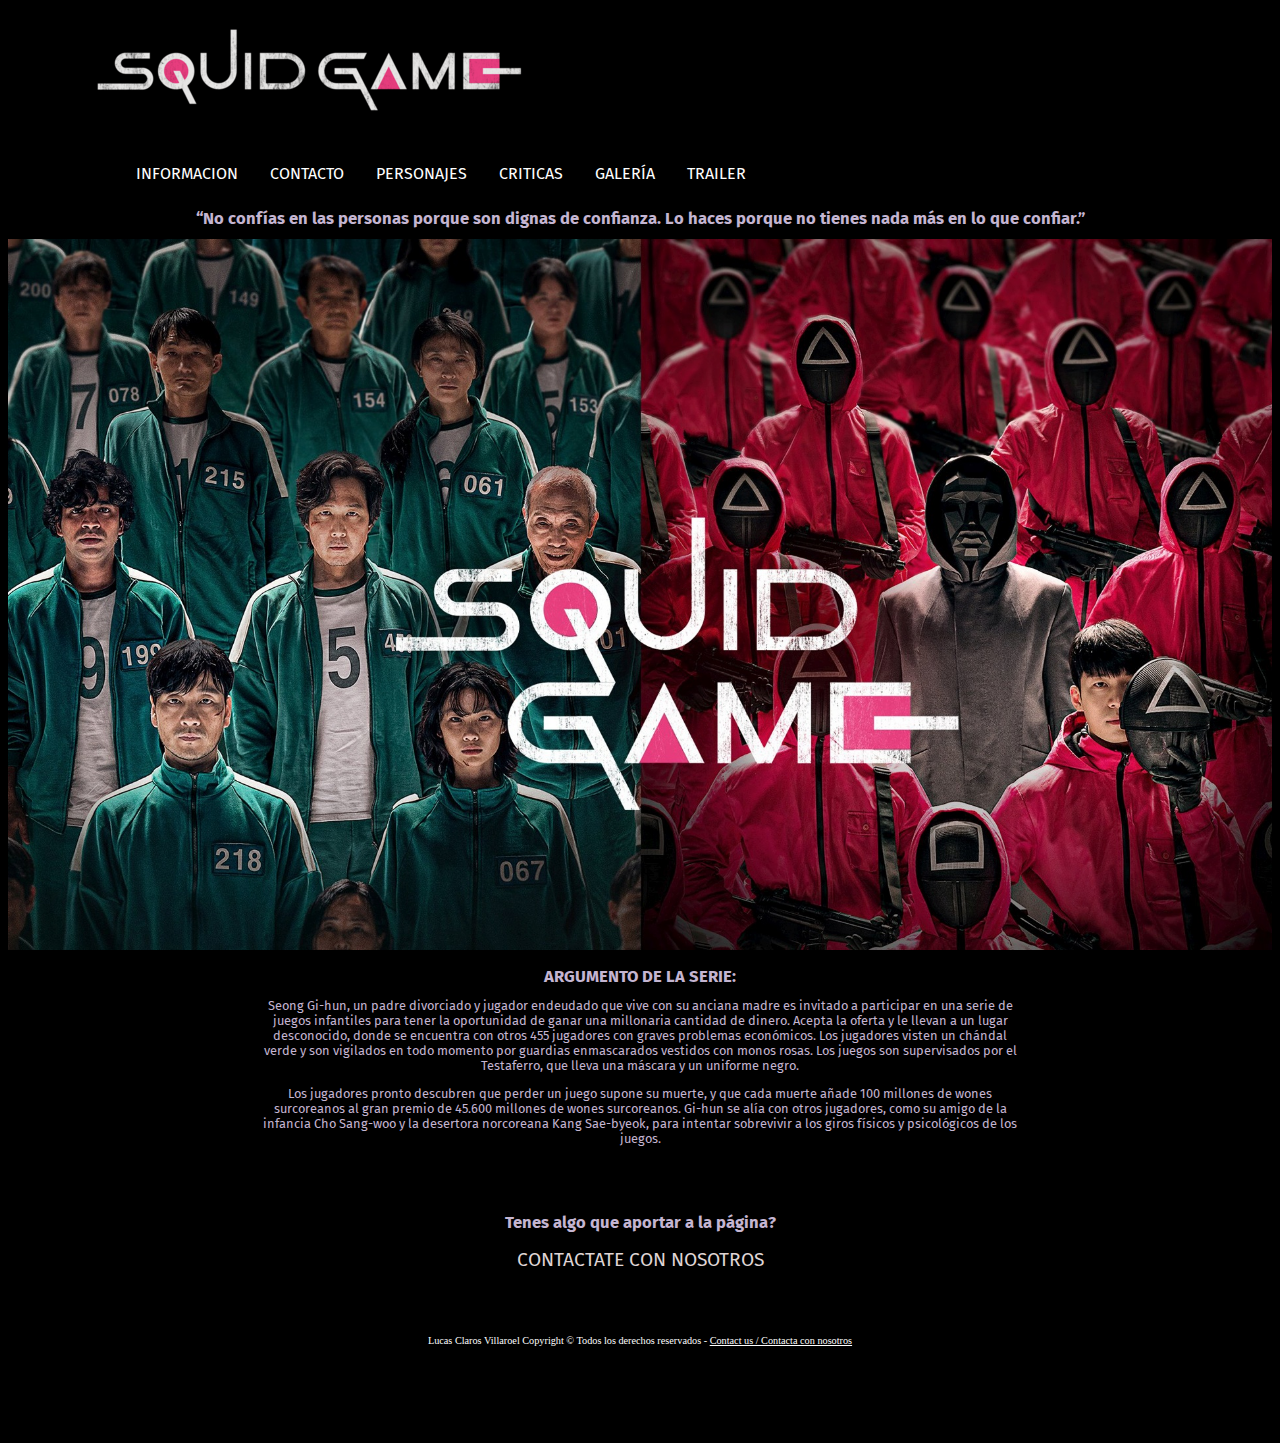
<file: index.html>
<!DOCTYPE html>
<html lang="es">
<head>
    <meta charset="UTF-8">
    <meta name="viewport" content="width=device-width, initial-scale=1.0">
    <link rel="stylesheet" type="text/css" href="css/inicio.css">
    <title>LOS JUEGOS DEL CALAMAR</title>
    <link rel="preconnect" href="https://fonts.googleapis.com">
    <link rel="preconnect" href="https://fonts.gstatic.com" crossorigin>
    <link href="https://fonts.googleapis.com/css2?family=Fira+Sans:ital@1&family=Lora:wght@500&family=Nunito+Sans:wght@200&display=swap" rel="stylesheet">
</head>
<body>
    <body>
        <header>
            <div id="contenedor">
                <a href="index.html"><img src="images/c.png" style="max-width: 100%;
                    height: auto" alt="Logo Squid Games"></a> 
    
                    <input type="checkbox" id="menu-check">
                    <label id="menu" for="menu-check">
                        <span id="menu-abrir" style="color: #ffff;">&#9776</span>
                        <span id="menu-cerrar" style="color: #ffff;">X</span>
                    </label>
            
                <nav id="navegador">
                    <ul>
                        <li><a href="informacion.html">Informacion</a></li>
                        <li><a href="contacto.html">Contacto</a></li>
                        <li><a href="personajes.html">Personajes</a>
                            <ul>
                                <li><a href="personajes.html#seong">Seong Gi-hun</a></li>
                                <li><a href="personajes.html#sangwoo">Sang-woo</a></li>
                                <li><a href="personajes.html#saebyeok">Sae-byeok</a></li>
                            </ul>
                        </li>
    
                        <li><a href="criticas.html">Criticas</a></li>
                        <li><a href="galeria.html">Galería</a></li>
                        <li><a href="trailer.html">Trailer</a></li>
                    </ul>
                </nav>
            </div>
        </header>   
    <h1>“No confías en las personas porque son dignas de confianza. Lo haces porque no tienes nada más en lo que confiar.”</h1>
    <section class="main">
        <div><img src="images/foto1.jpg" style="max-width: 100%;height: auto" alt="fotodelaserie"></div>
            <div class="argumento">
                <h1>ARGUMENTO DE LA SERIE:</h1>
                <p>
                    Seong Gi-hun, un padre divorciado y jugador endeudado que vive con su anciana madre es invitado a participar en una serie de juegos infantiles para tener 
                    la oportunidad de ganar una millonaria cantidad de dinero.
                    Acepta la oferta y le llevan a un lugar desconocido, donde se encuentra con otros 455 jugadores 
                    con graves problemas económicos. 
                    Los jugadores visten un chándal verde y son vigilados en todo momento por guardias enmascarados vestidos con monos rosas. 
                    Los juegos son supervisados por el Testaferro, que lleva una máscara y un uniforme negro. 
                </p>
                <p>
                    Los jugadores pronto descubren que perder un juego supone su muerte, 
                    y que cada muerte añade 100 millones de wones surcoreanos al gran premio de 45.600 millones de wones surcoreanos. Gi-hun se alía con otros jugadores, 
                    como su amigo de la infancia Cho Sang-woo y la desertora norcoreana Kang Sae-byeok, para intentar sobrevivir a los giros físicos y psicológicos de los juegos.
                </p>
            </div>
            <div></div>
    </section>
    <br>
    <br>

    <h3>Tenes algo que aportar a la página?</h3>
    <div class= "contac">
        <a href="contacto.html">CONTACTATE CON NOSOTROS</a>
    </div>
    <br><br><br>
    <footer>
        <p>Lucas Claros Villaroel Copyright © Todos los derechos reservados - <a href="contacto.html">Contact us / Contacta con nosotros</a></p>
    </footer>
</body>
</html>
</file>
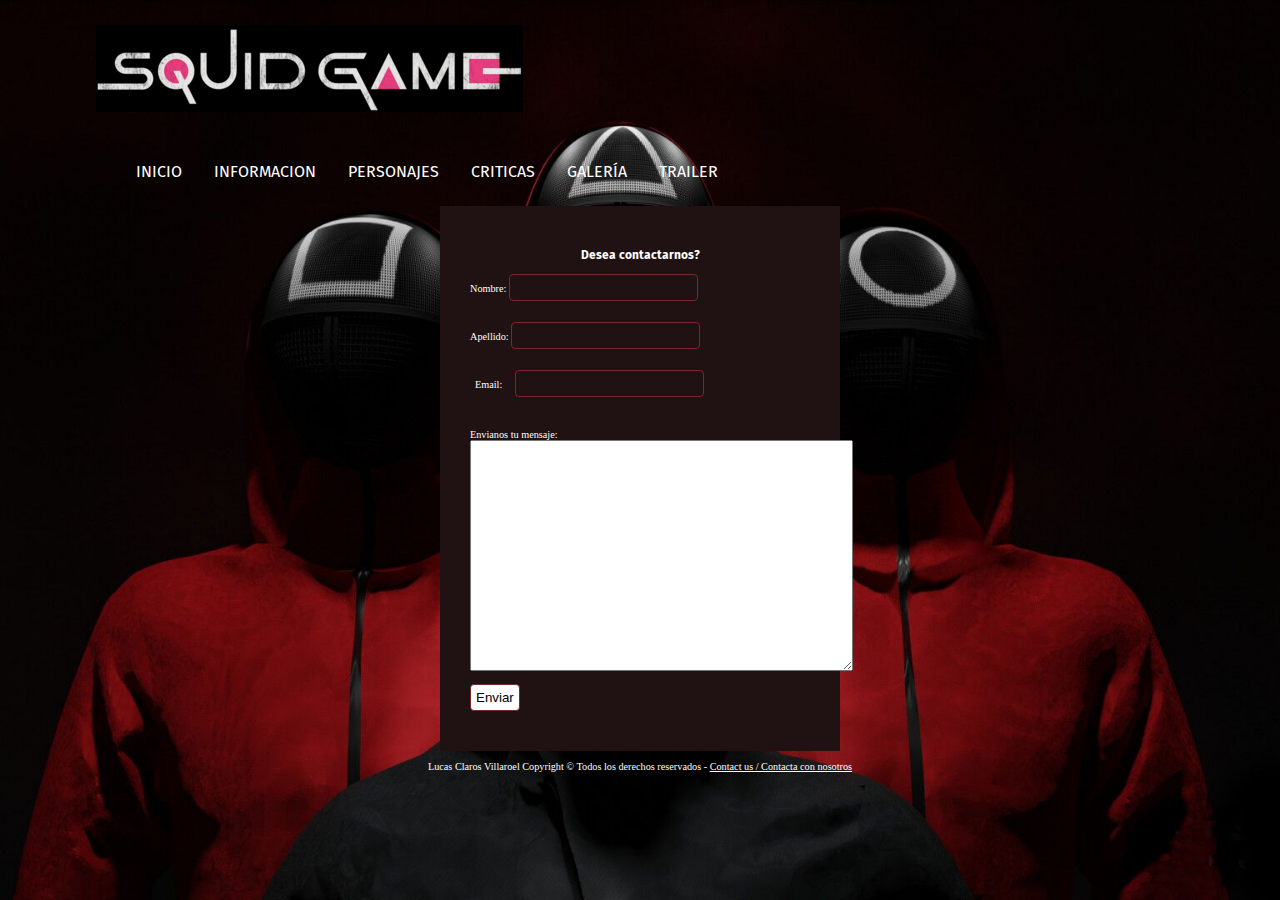
<file: contacto.html>
<!DOCTYPE html>
<html lang="es">
<head>
    <meta charset="UTF-8">
    <meta name="viewport" content="width=device-width, initial-scale=1.0">
    <link rel="stylesheet" type="text/css" href="css/contacto.css">
    <title>LOS JUEGOS DEL CALAMAR</title>
    <link rel="preconnect" href="https://fonts.googleapis.com">
    <link rel="preconnect" href="https://fonts.gstatic.com" crossorigin>
    <link href="https://fonts.googleapis.com/css2?family=Fira+Sans:ital@1&family=Lora:wght@500&family=Nunito+Sans:wght@200&display=swap" rel="stylesheet"> 
</head>
<body>
    <header>
        <div id="contenedor">
            <a href="index.html"><img src="images/c.png" style="max-width: 100%;
                height: auto" alt="Logo Squid Games"></a> 

                <input type="checkbox" id="menu-check">
                <label id="menu" for="menu-check">
                    <span id="menu-abrir" style="color: #ffff;">&#9776</span>
                    <span id="menu-cerrar" style="color: #ffff;">X</span>
                </label>
        
            <nav id="navegador">
                <ul>
                    <li><a href="index.html">Inicio</a></li>
                    <li><a href="informacion.html">Informacion</a></li>
                    <li><a href="personajes.html">Personajes</a>
                        <ul>
                            <li><a href="personajes.html#seong">Seong Gi-hun</a></li>
                            <li><a href="personajes.html#sangwoo">Sang-woo</a></li>
                            <li><a href="personajes.html#saebyeok">Sae-byeok</a></li>
                        </ul>
                    </li>

                    <li><a href="criticas.html">Criticas</a></li>
                    <li><a href="galeria.html">Galería</a></li>
                    <li><a href="trailer.html">Trailer</a></li>
                </ul>
            </nav>
        </div>
    </header>   
    <div class="form-contacto">
            <form action="">
                <div class = "row">
                    <h3>Desea contactarnos?</h3>
                    <div class="col">
                        <label for="iname">Nombre:</label>
                        <input id ="name" type="text" name="name">
                    </div>

                    <br>

                    <div class="col">
                        <label for="isurname">Apellido:</label>
                        <input id= "isurname" type="text" name="surname">
                    </div>

                    <br>

                    <div class="col">
                        <label for="email" style="margin-right: 10px; margin-left: 5px;">Email:</label>
                        <input type="iemail" type="email" name="email">
                    </div>

                    <br><br>
                    
                    <label>Envianos tu mensaje: </label>
                    <br>
                    <textarea rows="15" cols="45"></textarea>

                    <br><br>
                </div>
                <input type="submit" value="Enviar" style="background-color: white;">
        </form>
    </div>
    <footer>
        <p>Lucas Claros Villaroel Copyright © Todos los derechos reservados - <a href="contacto.html">Contact us / Contacta con nosotros</a></p>
    </footer>
</body>
</html>
</file>
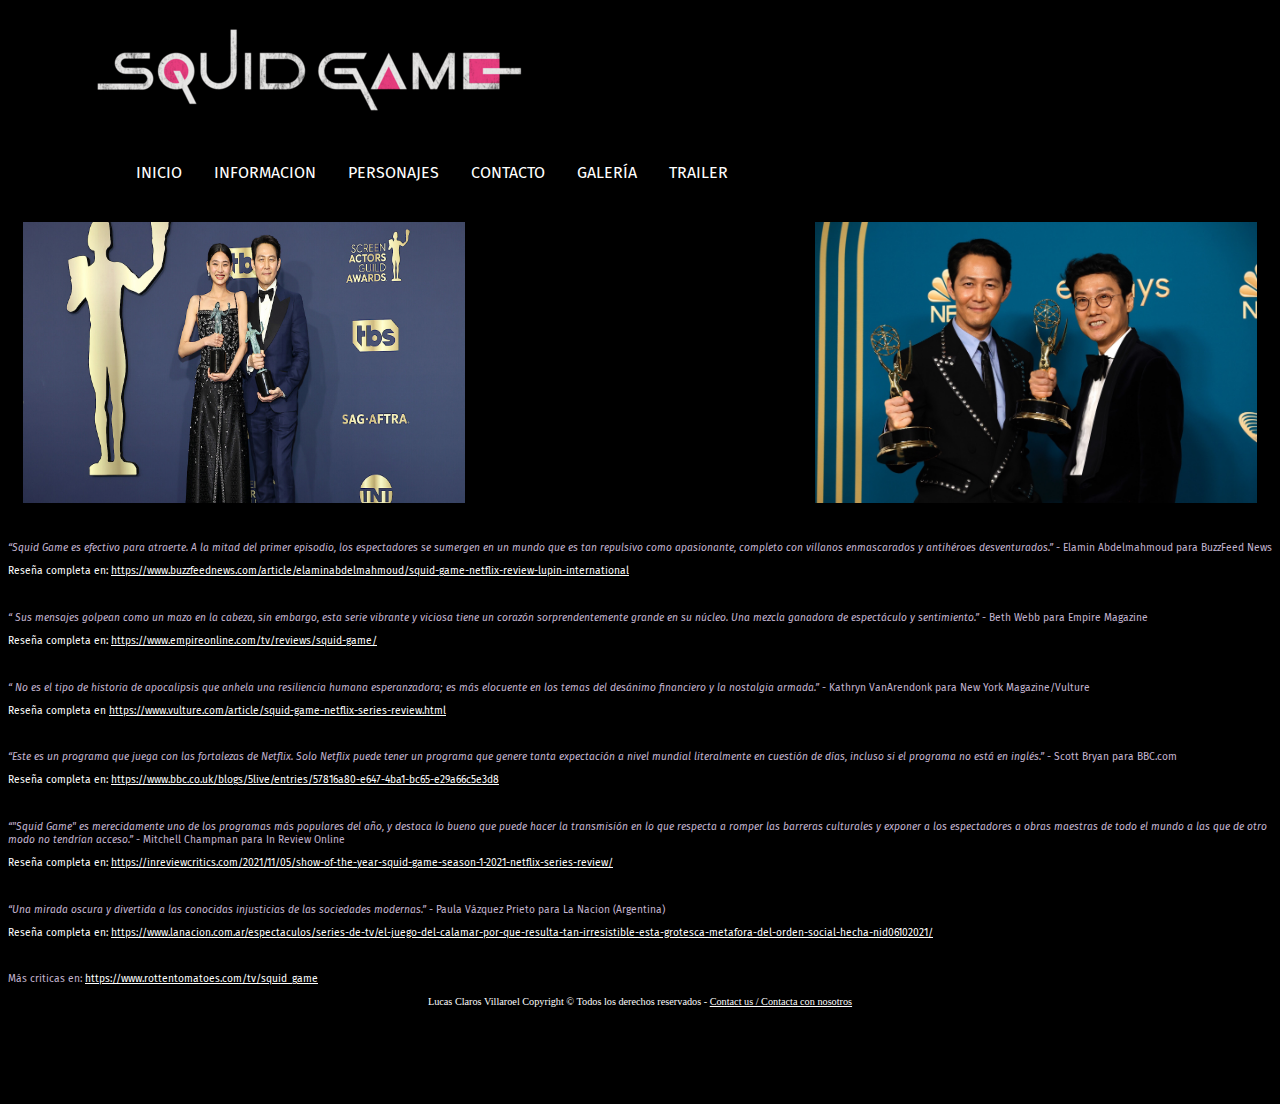
<file: criticas.html>
<!DOCTYPE html>
<html lang="es">
<head>
    <meta charset="UTF-8">
    <meta name="viewport" content="width=device-width, initial-scale=1.0">
    <link rel="stylesheet" type="text/css" href="css/criticas.css">
    <title>LOS JUEGOS DEL CALAMAR</title>
    <link rel="preconnect" href="https://fonts.googleapis.com">
    <link rel="preconnect" href="https://fonts.gstatic.com" crossorigin>
    <link href="https://fonts.googleapis.com/css2?family=Fira+Sans:ital@1&family=Lora:wght@500&family=Nunito+Sans:wght@200&display=swap" rel="stylesheet">
</head>
<body>
    <body>
        <header>
            <div id="contenedor">
                <a href="index.html"><img src="images/c.png" style="max-width: 100%;
                    height: auto" alt="Logo Squid Games"></a> 
    
                    <input type="checkbox" id="menu-check">
                    <label id="menu" for="menu-check">
                        <span id="menu-abrir" style="color: #ffff;">&#9776</span>
                        <span id="menu-cerrar" style="color: #ffff;">X</span>
                    </label>
            
                <nav id="navegador">
                    <ul>
                        <li><a href="index.html">Inicio</a></li>
                        <li><a href="informacion.html">Informacion</a></li>
                        <li><a href="personajes.html">Personajes</a>
                            <ul>
                                <li><a href="personajes.html#seong">Seong Gi-hun</a></li>
                                <li><a href="personajes.html#sangwoo">Sang-woo</a></li>
                                <li><a href="personajes.html#saebyeok">Sae-byeok</a></li>
                            </ul>
                        </li>
    
                        <li><a href="contacto.html">Contacto</a></li>
                        <li><a href="galeria.html">Galería</a></li>
                        <li><a href="trailer.html">Trailer</a></li>
                    </ul>
                </nav>
            </div>
        </header>   
    <div class="premiosganados">
        <img src="images/premios.jpg" style="max-width: 100%;height: auto" alt="premios1">
        <img src="images/premios2.jpg" style="max-width: 100%;height: auto" alt="premios2">
    </div>
    <article class = "criticas">
        <br>
        <div>
             <p><i>“Squid Game es efectivo para atraerte. A la mitad del primer episodio, 
                los espectadores se sumergen en un mundo que es tan repulsivo como apasionante, completo con villanos enmascarados y antihéroes desventurados.” </i>
                - Elamin Abdelmahmoud para BuzzFeed News
             </p>
             <p class = "reseñas">Reseña completa en: 
                <a href="https://www.buzzfeednews.com/article/elaminabdelmahmoud/squid-game-netflix-review-lupin-international" target="_blank" rel="noreferrer">
                    https://www.buzzfeednews.com/article/elaminabdelmahmoud/squid-game-netflix-review-lupin-international
                </a>
             </p>
             <br>
             <p>
                <i>“
                    Sus mensajes golpean como un mazo en la cabeza,
                    sin embargo, esta serie vibrante y viciosa tiene un corazón sorprendentemente grande en su núcleo. 
                    Una mezcla ganadora de espectáculo y sentimiento.” </i>
                - Beth Webb para Empire Magazine
             </p>

             <p class = "reseñas"> Reseña completa en:
                <a href="https://www.empireonline.com/tv/reviews/squid-game/" target="_blank" rel="noreferrer">
                     https://www.empireonline.com/tv/reviews/squid-game/
                </a>
             </p>
             <br>
             <p>
                <i>“
                    No es el tipo de historia de apocalipsis que anhela una resiliencia humana esperanzadora;
                    es más elocuente en los temas del desánimo financiero y la nostalgia armada.” </i>
                - Kathryn VanArendonk para New York Magazine/Vulture
             </p>
             <p class = "reseñas"> Reseña completa en
                <a href="https://www.vulture.com/article/squid-game-netflix-series-review.html" target="_blank" rel="noreferrer">
                     https://www.vulture.com/article/squid-game-netflix-series-review.html
                </a>
             </p>
             <br>
             <p>
               <i> “Este es un programa que juega con las fortalezas de Netflix.
                Solo Netflix puede tener un programa que genere tanta expectación a nivel mundial literalmente en cuestión de días, incluso si el programa no está en inglés.” </i>
                - Scott Bryan para BBC.com
             </p>
             <p class = "reseñas">Reseña completa en:
                <a href="https://www.bbc.co.uk/blogs/5live/entries/57816a80-e647-4ba1-bc65-e29a66c5e3d8" target="_blank" rel="noreferrer">
                     https://www.bbc.co.uk/blogs/5live/entries/57816a80-e647-4ba1-bc65-e29a66c5e3d8
                </a>
             </p>
             <br>
                <p>
                <i> “"Squid Game" es merecidamente uno de los programas más populares del año, y destaca lo bueno que puede hacer la transmisión en 
                    lo que respecta a romper las barreras culturales y exponer a los espectadores a obras maestras de todo el mundo a 
                    las que de otro modo no tendrían acceso.” </i>
                 - Mitchell Champman para In Review Online
             </p>
             <p class = "reseñas">Reseña completa en:
                 <a href="https://inreviewcritics.com/2021/11/05/show-of-the-year-squid-game-season-1-2021-netflix-series-review/" target="_blank" rel="noreferrer">
                    https://inreviewcritics.com/2021/11/05/show-of-the-year-squid-game-season-1-2021-netflix-series-review/
                 </a>
             </p>
             <br>
             <p>
                <i> “Una mirada oscura y divertida a las conocidas injusticias de las sociedades modernas.” </i>
                 - Paula Vázquez Prieto para La Nacion (Argentina)
              </p>
              <p class = "reseñas">Reseña completa en:
                 <a href="https://www.lanacion.com.ar/espectaculos/series-de-tv/el-juego-del-calamar-por-que-resulta-tan-irresistible-esta-grotesca-metafora-del-orden-social-hecha-nid06102021/" target="_blank" rel="noreferrer">
                    https://www.lanacion.com.ar/espectaculos/series-de-tv/el-juego-del-calamar-por-que-resulta-tan-irresistible-esta-grotesca-metafora-del-orden-social-hecha-nid06102021/
                 </a>
             </p>
             <br> <p>Más criticas en: <a href="https://www.rottentomatoes.com/tv/squid_game" target="_blank" rel="noreferrer">https://www.rottentomatoes.com/tv/squid_game</a></p>
        </div>
    </article>
    <footer>
        <p>Lucas Claros Villaroel Copyright © Todos los derechos reservados - <a href="contacto.html">Contact us / Contacta con nosotros</a></p>
    </footer>
</body>
</html>
</file>
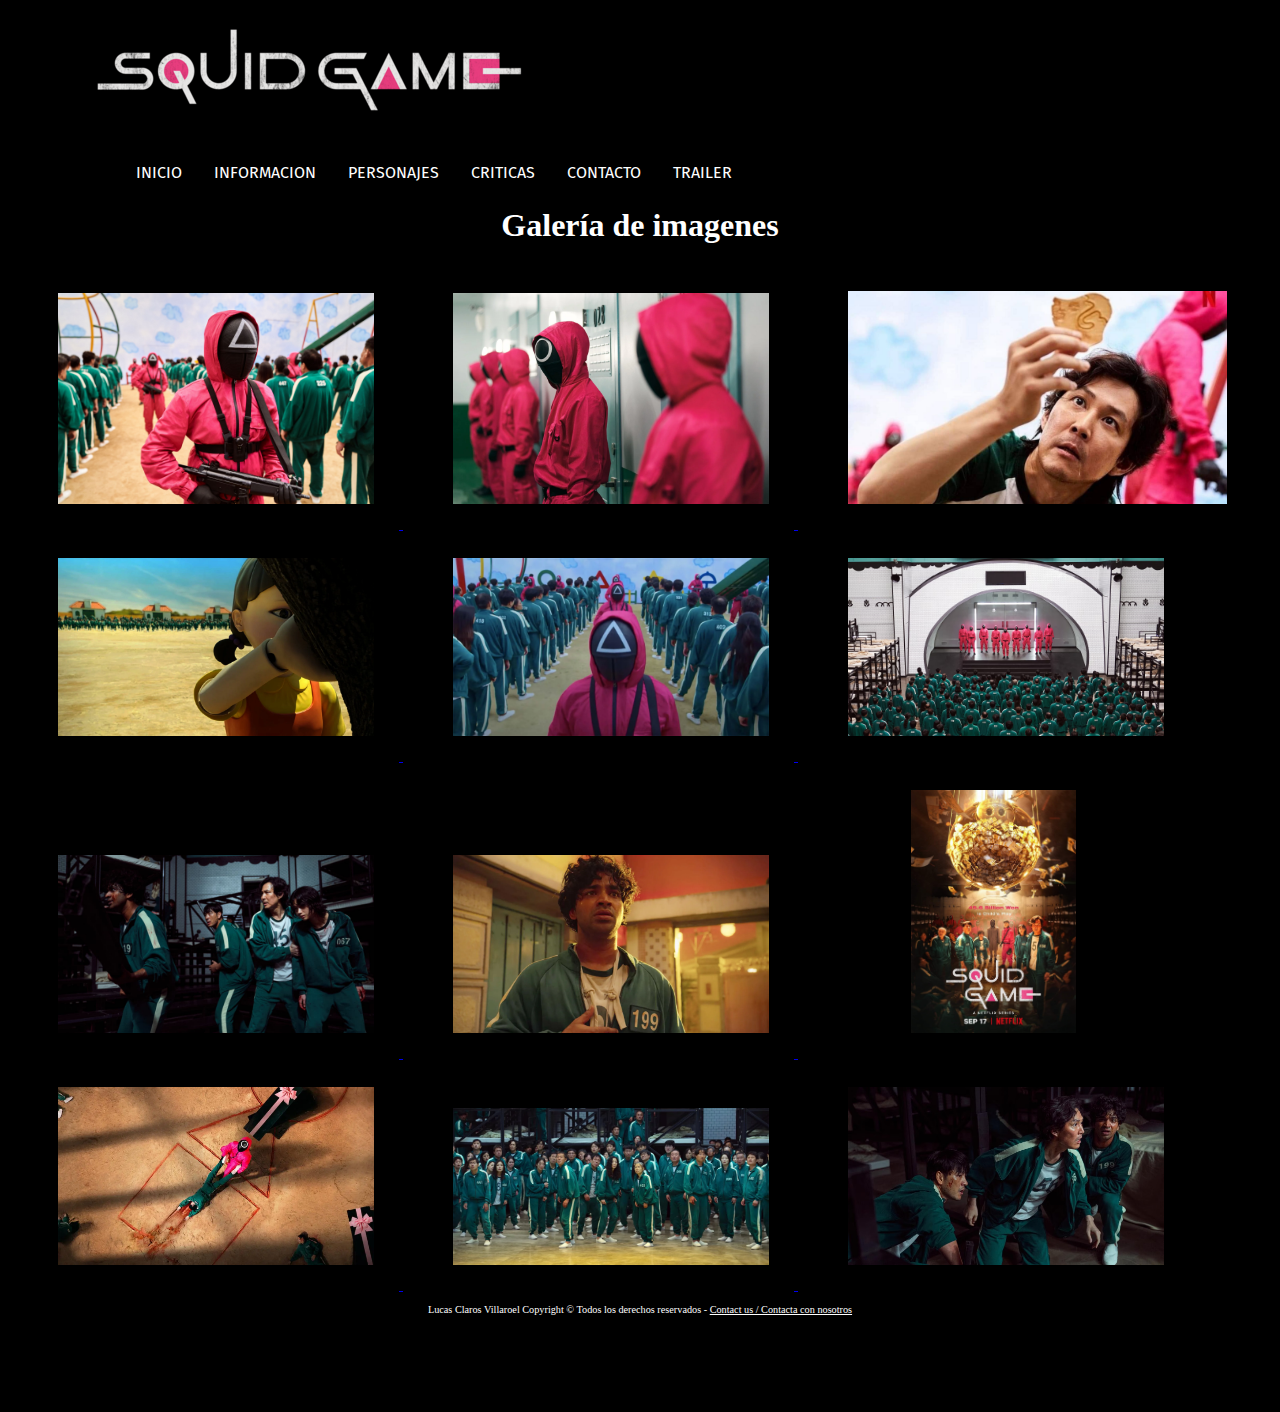
<file: galeria.html>
<!DOCTYPE html>
<html lang="es">
<head>
    <meta charset="UTF-8">
    <meta name="viewport" content="width=device-width, initial-scale=1.0">
    <link rel="stylesheet" type="text/css" href="css/galeria.css">
    <title>LOS JUEGOS DEL CALAMAR</title>
    <link rel="preconnect" href="https://fonts.googleapis.com">
    <link rel="preconnect" href="https://fonts.gstatic.com" crossorigin>
    <link href="https://fonts.googleapis.com/css2?family=Fira+Sans:ital@1&family=Lora:wght@500&family=Nunito+Sans:wght@200&display=swap" rel="stylesheet">
    <link href="dist/css/lightbox.css" rel="stylesheet" />
</head>
<body>
    <body>
        <header>
            <div id="contenedor">
                <a href="index.html"><img src="images/c.png" style="max-width: 100%;
                    height: auto" alt="Logo Squid Games"></a> 
    
                    <input type="checkbox" id="menu-check">
                    <label id="menu" for="menu-check">
                        <span id="menu-abrir" style="color: #ffff;">&#9776</span>
                        <span id="menu-cerrar" style="color: #ffff;">X</span>
                    </label>
            
                <nav id="navegador">
                    <ul>
                        <li><a href="index.html">Inicio</a></li>
                        <li><a href="informacion.html">Informacion</a></li>
                        <li><a href="personajes.html">Personajes</a>
                            <ul>
                                <li><a href="personajes.html#seong">Seong Gi-hun</a></li>
                                <li><a href="personajes.html#sangwoo">Sang-woo</a></li>
                                <li><a href="personajes.html#saebyeok">Sae-byeok</a></li>
                            </ul>
                        </li>
    
                        <li><a href="criticas.html">Criticas</a></li>
                        <li><a href="contacto.html">Contacto</a></li>
                        <li><a href="trailer.html">Trailer</a></li>
                    </ul>
                </nav>
            </div>
        </header>   
    <h1 style="color: rgb(255, 255, 255); text-align: center;">Galería de imagenes</h1>
    
    <a class ="galeria1" href="images/1.jpg" data-lightbox="roadtrip">
            <img src="images/1.jpg">
    </a>
    <a class ="galeria1" href="images/2.jpg" data-lightbox="roadtrip">
        <img src="images/2.jpg">
    </a>        
    <a class ="galeria1" href="images/3.jpg" data-lightbox="roadtrip">
        <img src="images/3.jpg" style="width: 30%;">
    </a>        
    <a class ="galeria1" href="images/4.jpg" data-lightbox="roadtrip">
        <img src="images/4.jpg">
    </a>
    <a class ="galeria1" href="images/5.jpg" data-lightbox="roadtrip">
        <img src="images/5.jpg" >
    </a>
    <a class ="galeria1" href="images/6.jpg" data-lightbox="roadtrip">
        <img src="images/6.jpg">
    </a>
    <a class ="galeria1" href="images/7.jpg" data-lightbox="roadtrip">
        <img src="images/7.jpg">
    </a> 
    <a class ="galeria1" href="images/8.jpg" data-lightbox="roadtrip">
        <img src="images/8.jpg">
    </a>       
    <a class ="galeria1" href="images/9.jpg" data-lightbox="roadtrip">
        <img src="images/9.jpg" style="width: 13%; margin-left: 5%;">
    </a>       
    <a class ="galeria1" href="images/10.jpg" data-lightbox="roadtrip">
        <img src="images/10.jpg">
    </a>   
    <a class ="galeria1" href="images/11.jpg" data-lightbox="roadtrip">
        <img src="images/11.jpg">
    </a>   
    <a class ="galeria1" href="images/12.jpg" data-lightbox="roadtrip">
        <img src="images/12.jpg">
    </a>   
    <footer>
        <p>Lucas Claros Villaroel Copyright © Todos los derechos reservados - <a href="contacto.html">Contact us / Contacta con nosotros</a></p>
    </footer>
    <script src="dist/js/lightbox-plus-jquery.js"></script>
</body>
</html>
</file>
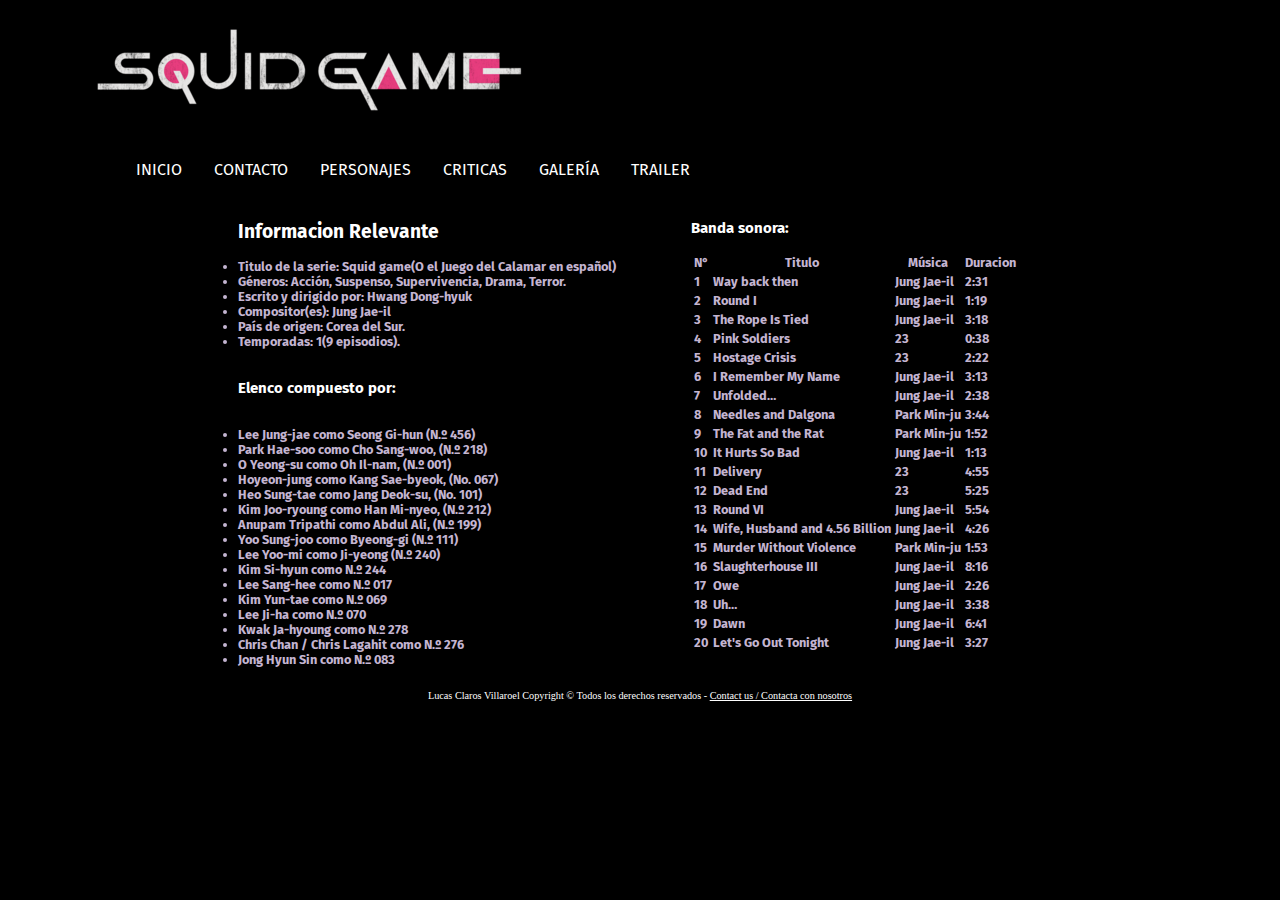
<file: informacion.html>
<!DOCTYPE html>
<html lang="es">
<head>
    <meta charset="UTF-8">
    <meta name="viewport" content="width=device-width, initial-scale=1.0">
    <link rel="stylesheet" type="text/css" href="css/informacion.css">
    <title>LOS JUEGOS DEL CALAMAR</title>
    <link rel="preconnect" href="https://fonts.googleapis.com">
    <link rel="preconnect" href="https://fonts.gstatic.com" crossorigin>
    <link href="https://fonts.googleapis.com/css2?family=Fira+Sans:ital@1&family=Lora:wght@500&family=Nunito+Sans:wght@200&display=swap" rel="stylesheet">  
</head>
<body>
    <body>
        <header>
            <div id="contenedor">
                <a href="index.html"><img src="images/c.png" style="max-width: 100%;
                    height: auto" alt="Logo Squid Games"></a> 
    
                    <input type="checkbox" id="menu-check">
                    <label id="menu" for="menu-check">
                        <span id="menu-abrir" style="color: #ffff;">&#9776</span>
                        <span id="menu-cerrar" style="color: #ffff;">X</span>
                    </label>
            
                <nav id="navegador">
                    <ul>
                        <li><a href="index.html">Inicio</a></li>
                        <li><a href="contacto.html">Contacto</a></li>
                        <li><a href="personajes.html">Personajes</a>
                            <ul>
                                <li><a href="personajes.html#seong">Seong Gi-hun</a></li>
                                <li><a href="personajes.html#sangwoo">Sang-woo</a></li>
                                <li><a href="personajes.html#saebyeok">Sae-byeok</a></li>
                            </ul>
                        </li>
    
                        <li><a href="criticas.html">Criticas</a></li>
                        <li><a href="galeria.html">Galería</a></li>
                        <li><a href="trailer.html">Trailer</a></li>
                    </ul>
                </nav>
            </div>
        </header>   
    <article>
        <div class="info">
             <ul>
                <h2>Informacion Relevante</h2>
                <li>Titulo de la serie: Squid game(O el Juego del Calamar en español)</li>
                <li>Géneros: Acción, Suspenso, Supervivencia, Drama, Terror.</li>
                <li>Escrito y dirigido por: Hwang Dong-hyuk</li>
                <li>Compositor(es): Jung Jae-il</li>
                <li>País de origen: Corea del Sur.</li>
                <li>Temporadas: 1(9 episodios).</li>
                <br>
                <h3>Elenco compuesto por:</h3>
                <br>
                <li>Lee Jung-jae como Seong Gi-hun (N.º 456)</li>
                <li>Park Hae-soo como Cho Sang-woo, (N.º 218) </li>
                <li>O Yeong-su como Oh Il-nam, (N.º 001) </li>
                <li>Hoyeon-jung como Kang Sae-byeok, (No. 067)</li>
                <li>Heo Sung-tae como Jang Deok-su, (No. 101)</li>
                <li>Kim Joo-ryoung como Han Mi-nyeo, (N.º 212)</li>
                <li>Anupam Tripathi como Abdul Ali, (N.º 199)</li>
                <li>Yoo Sung-joo como Byeong-gi (N.º 111) </li>
                <li>Lee Yoo-mi como Ji-yeong (N.º 240)</li>
                <li>Kim Si-hyun como N.º 244</li>
                <li>Lee Sang-hee como N.º 017</li>
                <li>Kim Yun-tae como N.º 069</li>
                <li>Lee Ji-ha como N.º 070</li>
                <li>Kwak Ja-hyoung como N.º 278</li>
                <li>Chris Chan / Chris Lagahit como N.º 276</li>
                <li>Jong Hyun Sin como N.º 083</li>
            </ul>
        </div>
        <div class = "bandasonora">
            <h3>Banda sonora:</h3>
            <table class = "banda">
                <tr>
                    <th>N°</th>
                    <th class="titulo">Titulo</th>
                    <th>Música</th>
                    <th>Duracion</th>    
                </tr>

                <tr>
                    <td>1</td>
                    <td>Way back then</td>
                    <td>Jung Jae-il</td>
                    <td>2:31</td>
                </tr>
                <tr>
                    <td>2</td>
                    <td>Round I</td>
                    <td>Jung Jae-il</td>
                    <td>1:19</td>
                </tr>
                <tr>
                    <td>3</td>
                    <td>The Rope Is Tied</td>
                    <td>Jung Jae-il</td>
                    <td>3:18</td>
                </tr>
                <tr>
                    <td>4</td>
                    <td>Pink Soldiers</td>
                    <td>23</td>
                    <td>0:38</td>
                </tr>
                <tr>
                    <td>5</td>
                    <td>Hostage Crisis</td>
                    <td>23</td>
                    <td>2:22</td>
                </tr>
                <tr>
                    <td>6</td>
                    <td>I Remember My Name</td>
                    <td>Jung Jae-il</td>
                    <td>3:13</td>
                </tr>
                <tr>
                    <td>7</td>
                    <td>Unfolded…</td>
                    <td>Jung Jae-il</td>
                    <td>2:38</td>
                </tr>
                <tr>
                    <td>8</td>
                    <td>Needles and Dalgona</td>
                    <td>Park Min-ju</td>
                    <td>3:44</td>
                </tr>
                <tr>
                    <td>9</td>
                    <td>The Fat and the Rat</td>
                    <td>Park Min-ju</td>
                    <td>1:52</td>
                </tr>
                <tr>
                    <td>10</td>
                    <td>It Hurts So Bad</td>
                    <td>Jung Jae-il</td>
                    <td>1:13</td>
                </tr>
                <tr>
                    <td>11</td>
                    <td>Delivery</td>
                    <td>23</td>
                    <td>4:55</td> 
                </tr>
                <tr>
                    <td>12</td>
                    <td>Dead End</td>
                    <td>23</td>
                    <td>5:25</td>
                </tr>
                <tr>
                    <td>13</td>
                    <td>Round VI</td>
                    <td>Jung Jae-il</td>
                    <td>5:54</td>
                </tr>
                <tr>                
                    <td>14</td>
                    <td>Wife, Husband and 4.56 Billion</td>
                    <td>Jung Jae-il</td>
                    <td>4:26</td>
                </tr>
                <tr>
                    <td>15</td>
                    <td>Murder Without Violence</td>
                    <td>Park Min-ju</td>
                    <td>1:53</td>
                </tr>
                <tr>
                    <td>16</td>
                    <td>Slaughterhouse III</td>
                    <td>Jung Jae-il</td>
                    <td>8:16</td>
                </tr>
                <tr>
                    <td>17</td>
                    <td>Owe</td>
                    <td>Jung Jae-il</td>
                    <td>2:26</td>
                </tr>
                <tr>
                    <td>18</td>
                    <td>Uh…</td>
                    <td>Jung Jae-il</td>
                    <td>3:38</td>
                </tr>
                <tr>
                    <td>19</td>
                    <td>Dawn</td>
                    <td>Jung Jae-il</td>
                    <td>6:41</td>
                </tr>
                <tr>
                    <td>20</td>
                    <td>Let's Go Out Tonight</td>
                    <td>Jung Jae-il</td>
                    <td>3:27</td>
                </tr>



            </table>



        </div>
    </article>
    <footer>
        <p>Lucas Claros Villaroel Copyright © Todos los derechos reservados - <a href="contacto.html">Contact us / Contacta con nosotros</a></p>
    </footer>
</body>
</html>
</file>
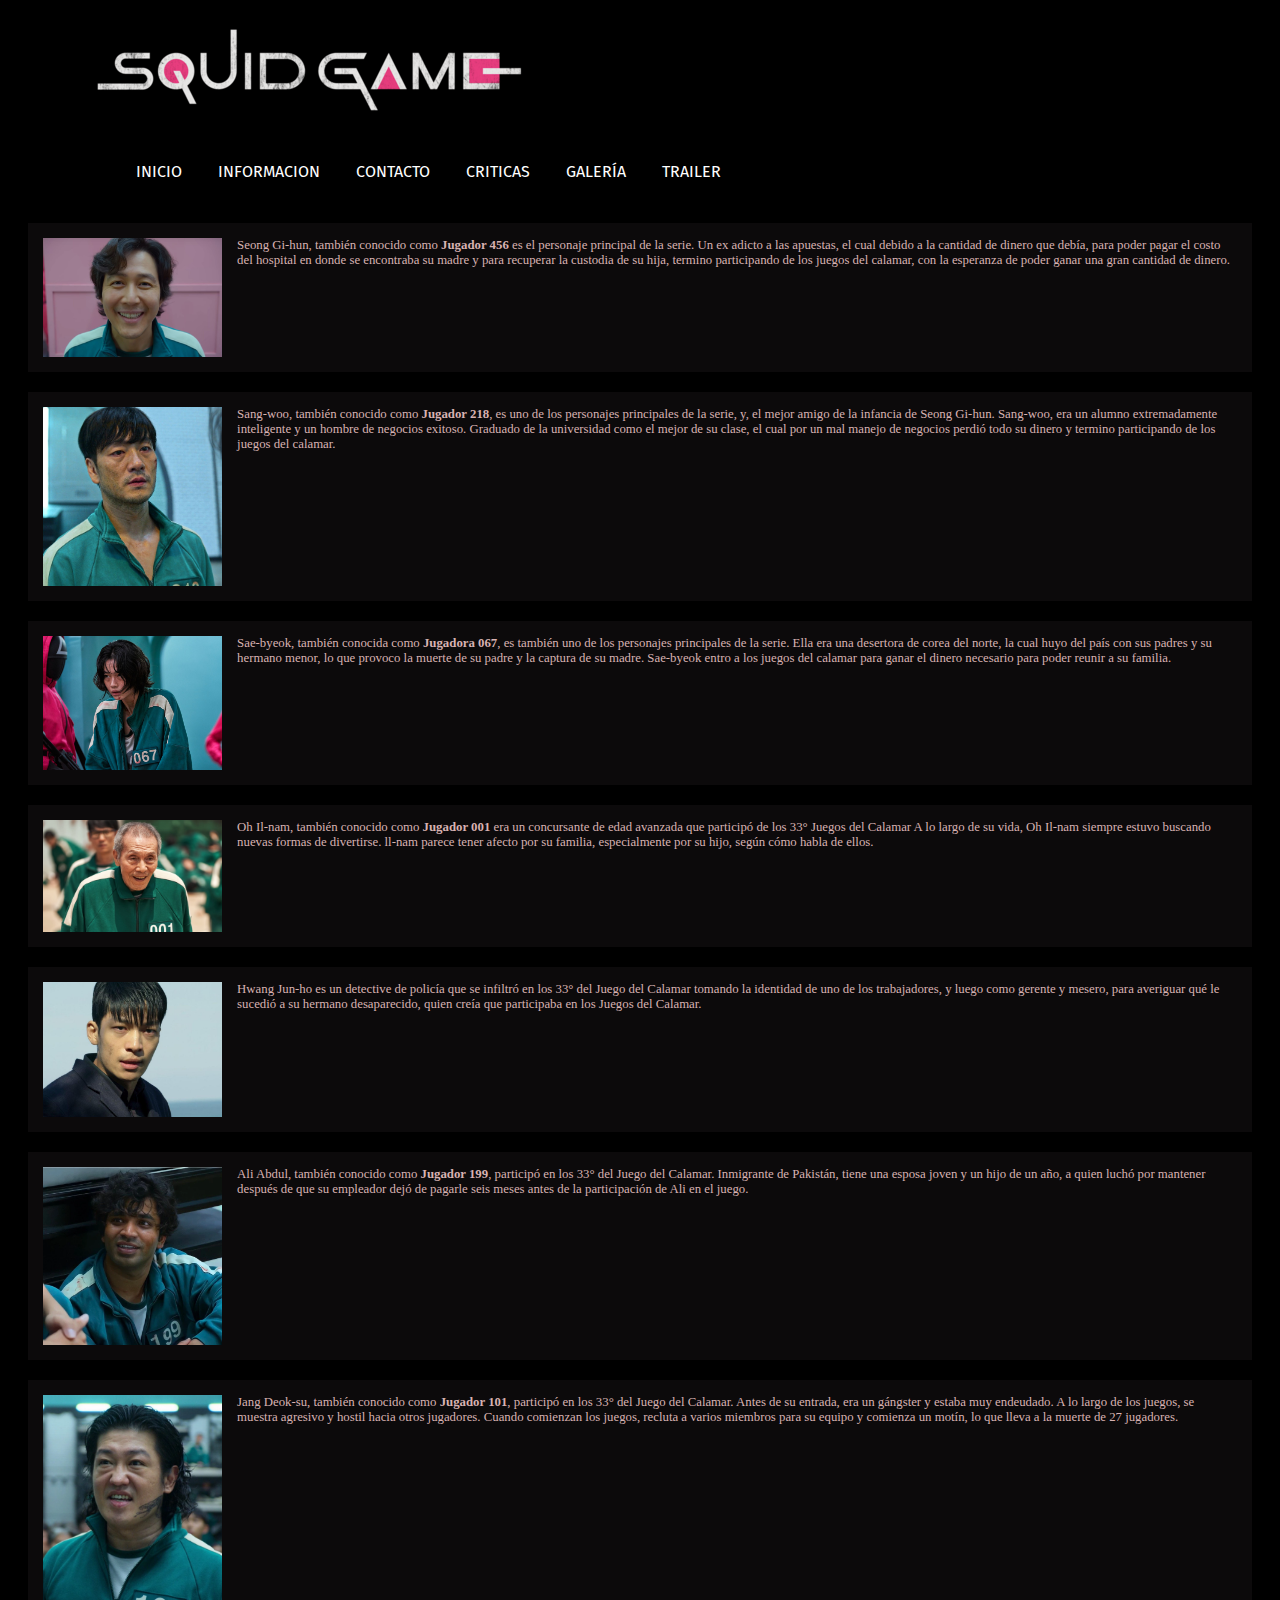
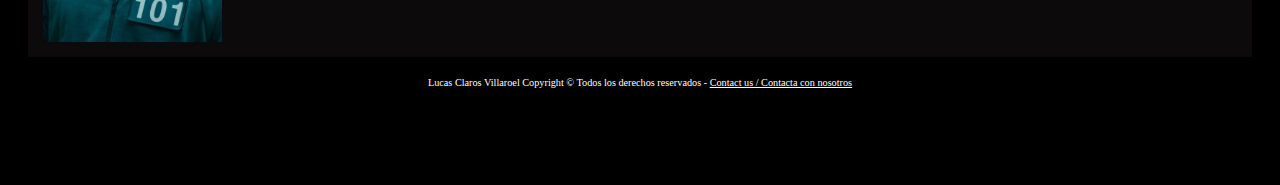
<file: personajes.html>
<!DOCTYPE html>
<html lang="es">
<head>
    <meta charset="UTF-8">
    <meta name="viewport" content="width=device-width, initial-scale=1.0">
    <link rel="stylesheet" type="text/css" href="css/personajes.css">
    <title>LOS JUEGOS DEL CALAMAR</title>
    <link rel="preconnect" href="https://fonts.googleapis.com">
    <link rel="preconnect" href="https://fonts.gstatic.com" crossorigin>
    <link href="https://fonts.googleapis.com/css2?family=Fira+Sans:ital@1&family=Lora:wght@500&family=Nunito+Sans:wght@200&display=swap" rel="stylesheet"> 
</head>
<body>
    <body>
        <header>
            <div id="contenedor">
                <a href="index.html"><img src="images/c.png" style="max-width: 100%;
                    height: auto" alt="Logo Squid Games"></a> 
    
                    <input type="checkbox" id="menu-check">
                    <label id="menu" for="menu-check">
                        <span id="menu-abrir" style="color: #ffff;">&#9776</span>
                        <span id="menu-cerrar" style="color: #ffff;">X</span>
                    </label>
            
                <nav id="navegador">
                    <ul>
                        <li><a href="index.html">Inicio</a></li>
                        <li><a href="informacion.html">Informacion</a></li>
                        <li><a href="contacto.html">Contacto</a></li>
    
                        <li><a href="criticas.html">Criticas</a></li>
                        <li><a href="galeria.html">Galería</a></li>
                        <li><a href="trailer.html">Trailer</a></li>
                    </ul>
                </nav>
            </div>
        </header>   
    <article class="personajes">
        <div class="imagen">
            <img src="images/personaje1.jpg" alt="seong gi-hun">
            <aside id="seong">Seong Gi-hun, también conocido como <strong>Jugador 456</strong> es el personaje principal de la serie. 
                Un ex adicto a las apuestas, el cual debido a la cantidad de dinero que debía, 
                para poder pagar el costo del hospital en donde se encontraba su madre y para recuperar la custodia de su hija, 
                termino participando de los juegos del calamar, con la esperanza de poder ganar una gran cantidad de dinero.</aside>
            <div class="reset"></div>
        </div>
        <div class="arreglar">
           <img src="images/personaje2.jpg" alt="choo sang-wo">
            <aside id="sangwoo"> Sang-woo, también conocido como <strong>Jugador 218</strong>, es uno de los personajes principales de la serie, y, el mejor amigo de la infancia de Seong Gi-hun.
                Sang-woo, era un alumno extremadamente inteligente y un hombre de negocios exitoso. 
                Graduado de la universidad como el mejor de su clase, el cual por un mal manejo de negocios perdió todo su dinero y 
                termino participando de los juegos del calamar.
            </aside>
            <div class="reset"></div>
        </div>

        <div class="imagen">
            <img src="images/personaje3.jpg" alt="kang sae-byeok">
            <aside id="saebyeok"> Sae-byeok, también conocida como <strong>Jugadora 067</strong>, es también uno de los personajes principales de la serie.
                Ella era una desertora de corea del norte, la cual huyo del país con sus padres y su hermano menor, lo que provoco la muerte de su padre y la captura de su madre.
                Sae-byeok entro a los juegos del calamar para ganar el dinero necesario para poder reunir a su familia.
            </aside>
            <div class="reset"></div>
        </div>

        <div class="imagen">
            <img src="images/personaje4.jpg" alt="oh il-nam">
            <aside>Oh Il-nam, también conocido como <strong>Jugador 001</strong> era un concursante de edad avanzada que participó de los 33° Juegos del Calamar
                A lo largo de su vida, 
                Oh Il-nam siempre estuvo buscando nuevas formas de divertirse. ll-nam parece tener afecto por su familia, especialmente por su hijo, según cómo habla de ellos.
            </aside>
            <div class="reset"></div>
        </div>

        <div class="imagen">
            <img src="images/personaje5.jpg" alt="Hwang Jun-ho">
            <aside> Hwang Jun-ho es un detective de policía que se infiltró en los 33° del Juego del Calamar tomando la identidad de uno de los trabajadores,
                y luego como gerente y mesero, para averiguar qué le sucedió a su hermano desaparecido, quien creía que participaba en los Juegos del Calamar.
            </aside>
            <div class="reset"></div>    
        </div>


        <div class="imagen">
            <img src="images/personaje7.jpg" alt="Ali Abdul">
            <aside>Ali Abdul, también conocido como <strong>Jugador 199</strong>, participó en los 33° del Juego del Calamar. Inmigrante de Pakistán, tiene una esposa joven y un 
                hijo de un año, a quien luchó por mantener después de que su empleador dejó de pagarle seis meses antes de la participación de Ali en el juego.
            </aside>
            <div class="reset"></div>
        </div>
        <div class="arreglar">
            <img src="images/personaje6.jpg"  alt="Jang Deok-su">
            <aside>Jang Deok-su, también conocido como <strong>Jugador 101</strong>, participó en los 33° del Juego del Calamar. Antes de su entrada, era un gángster y estaba muy endeudado.
                 A lo largo de los juegos, se muestra agresivo y hostil hacia otros jugadores. 
                Cuando comienzan los juegos, recluta a varios miembros para su equipo y comienza un motín, lo que lleva a la muerte de 27 jugadores.
            </aside>
            <div class="reset"></div>
        </div>
    </article>




    <footer>
        <p>Lucas Claros Villaroel Copyright © Todos los derechos reservados - <a href="contacto.html">Contact us / Contacta con nosotros</a></p>
    </footer>
</body>
</html>
</file>
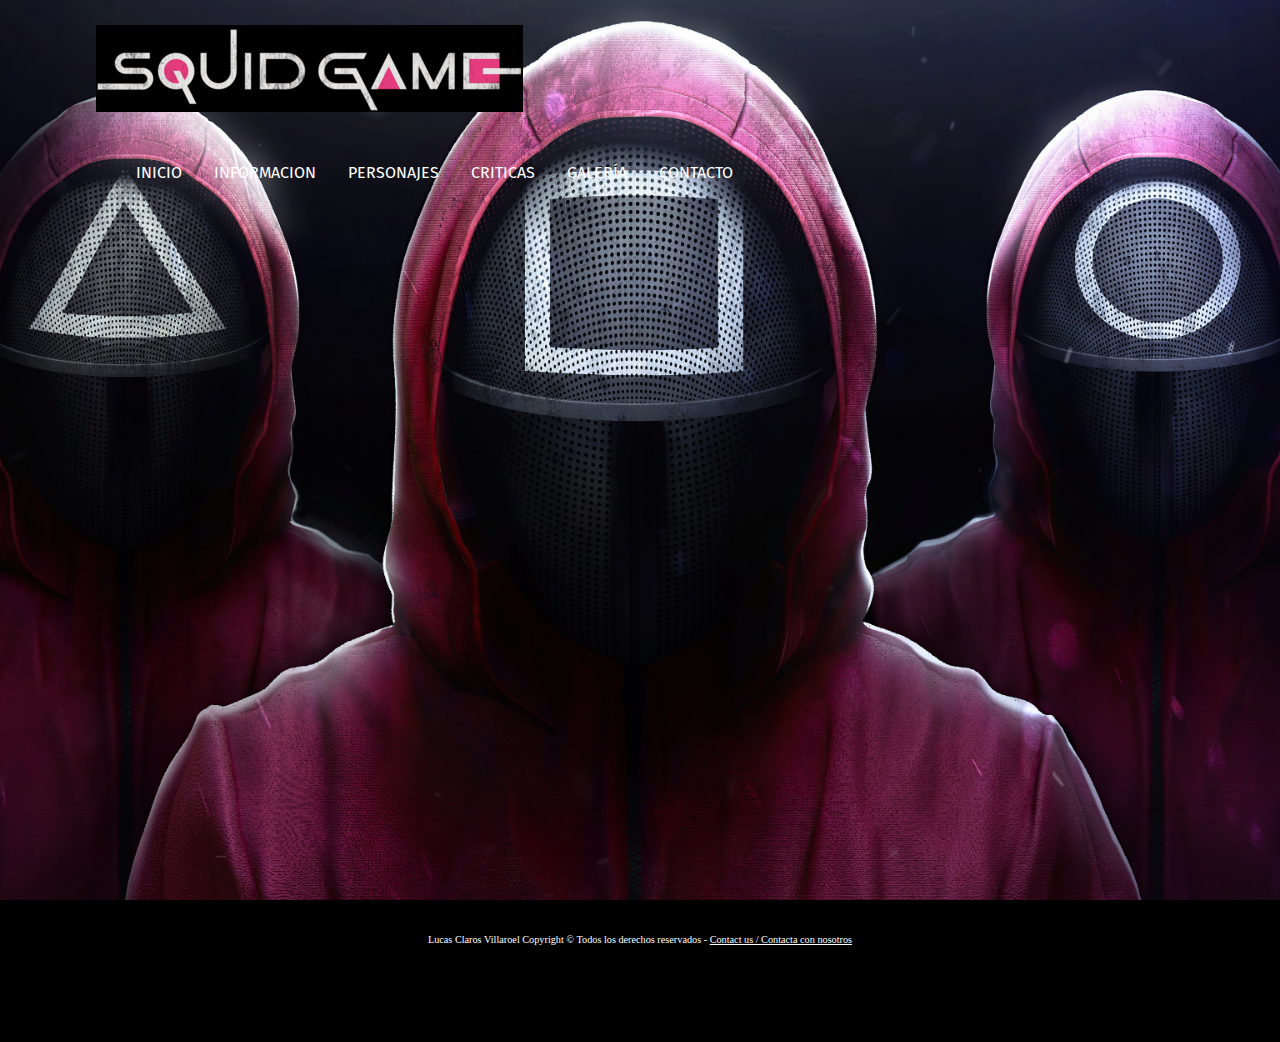
<file: trailer.html>
<!DOCTYPE html>
<html lang="es">
<head>
    <meta charset="UTF-8">
    <meta name="viewport" content="width=device-width, initial-scale=1.0">
    <link rel="stylesheet" type="text/css" href="css/trailer.css">
    <title>LOS JUEGOS DEL CALAMAR</title>
    <link rel="preconnect" href="https://fonts.googleapis.com">
    <link rel="preconnect" href="https://fonts.gstatic.com" crossorigin>
    <link href="https://fonts.googleapis.com/css2?family=Fira+Sans:ital@1&family=Lora:wght@500&family=Nunito+Sans:wght@200&display=swap" rel="stylesheet"> 
</head>
<body>
    <body>
        <header>
            <div id="contenedor">
                <a href="index.html"><img src="images/c.png" style="max-width: 100%;
                    height: auto" alt="Logo Squid Games"></a> 
    
                    <input type="checkbox" id="menu-check">
                    <label id="menu" for="menu-check">
                        <span id="menu-abrir" style="color: #ffff;">&#9776</span>
                        <span id="menu-cerrar" style="color: #ffff;">X</span>
                    </label>
            
                <nav id="navegador">
                    <ul>
                        <li><a href="index.html">Inicio</a></li>
                        <li><a href="informacion.html">Informacion</a></li>
                        <li><a href="personajes.html">Personajes</a>
                            <ul>
                                <li><a href="personajes.html#seong">Seong Gi-hun</a></li>
                                <li><a href="personajes.html#sangwoo">Sang-woo</a></li>
                                <li><a href="personajes.html#saebyeok">Sae-byeok</a></li>
                            </ul>
                        </li>
    
                        <li><a href="criticas.html">Criticas</a></li>
                        <li><a href="galeria.html">Galería</a></li>
                        <li><a href="contacto.html">Contacto</a></li>
                    </ul>
                </nav>
            </div>
        </header>   
    <p class="trailer">
        <div class="video">
            <iframe src="https://www.youtube.com/embed/Mj4_xG5NXeo" title="YouTube video player" frameborder="0" allow="accelerometer; autoplay; clipboard-write; encrypted-media; gyroscope; picture-in-picture; web-share" allowfullscreen></iframe>
        </div>
    </p>

    <footer>
        <p>Lucas Claros Villaroel Copyright © Todos los derechos reservados - <a href="contacto.html">Contact us / Contacta con nosotros</a></p>
    </footer>

</body>
</html>
</file>
<file: css/inicio.css>
body{
    background-color: #000000;
    
}
nav ul{
    margin-top: 7%;
}
nav ul li{
    display: inline-block;
}
nav ul li a{
    font-size: 100%;
    padding-right: 2rem;
    text-transform: uppercase;
    color: #ffffff;
    text-decoration: none;

}
h1{
    display:block;
    color:#c4b5d1;
    font-family: 'Fira Sans', sans-serif;
    text-align: center;
    font-size:1.3vw;
}
header{
    margin-top: 2%;
    margin-right: 7%;
    margin-bottom: 2%;
    margin-left: 7%;
    display: flex;
    justify-content: space-between;
    font-family: 'Fira Sans', sans-serif;
}
p{
    color: #c4b5d1;
    font-size:1vw
}
.argumento{
    color: #c4b5d1;
    margin-right: 20%;
    margin-left: 20%;
    font-size: large;
    text-align: center;
    font-family: 'Fira Sans', sans-serif;
}

footer{
    justify-content: space-around;
    height: 100px;
    text-align: center;
}
h3{
    color: #c4b5d1;
    font-family: 'Fira Sans', sans-serif;
    font-size:1.3vw;
}
.contac{
    font-size: 1.5vw;
    text-transform: uppercase;
    color: #ffffff;
    font-family: 'Fira Sans', sans-serif;
    text-align: center;
}
div a{
    color: #dfd4d4;
}
h3{
    text-align: center;
}
footer{
    height: 25%;
    justify-content: space-around;
    height: 100px;
    text-align: center;
}
footer p{
  color: #ffffff;
  font-size:0.8vw
}
footer a{
    color: #ffffff;
}

nav ul li a:hover{
    color: #e93ca1;
}
.contac a:hover{
    color: #e93ca1;
}
.contac a{
    text-decoration: none;
}

/* PARA EL MENU DESPLEGABLE */
#navegador{
    list-style:none;
    margin:0;
    padding:0;
}
#navegador ul li{
    position:relative;
    float:left;
    margin:0;
    padding:0;
}
#navegador ul ul {
    display:none;
    position:absolute;
    top:100%;
    left:0;
    background:#000000;
    padding:0;
}
#navegador ul ul li {
    float:none;
    width:150px
}
#navegador ul li:hover > ul {
    display:block;
}
#navegador ul ul a {
    line-height:120%;
    padding:10px 15px;
}
header.div.contenedor{
    place-content: flex-start;
}
header.div.contenedor{
    width: 70%;
    display: flex;
    place-content: space-between;
}
#menu, #menu-check{
    display: none;
}
@media screen and (max-width: 480px){
    h1{
        font-size: 100%;
    }
    p{
        font-size: 90%;
    }
    footer p{
        font-size: 90%;
    }
    h3{
        font-size: 90%;
    }
    .contac{
        font-size: 90%;
    }
    #menu-check:not(:checked) ~ nav{
        display: none;
        
    }
    #menu-check:checked ~ nav{
        display: block;
    }
    
    #menu{
        display: block;
        color: #ffffff;
        font-weight: bold;
        position: absolute;
        right: 0.5em;
        font-size: 2.2em;
        
    }
    #menu-cerrar{
        display: none;
    }
    header div.contenedor nav{
        position: absolute;
        top: 0;
        right: 0;
        height: 100%;
        padding-top: 0.5em;
        padding-right: 1.5em;
        background-color: #000000;
    }
    header div.contenedor nav ul, header div.contenedor nav ul li{
        display: block;
        text-align: left;
    }
    #navegador ul li:hover > ul {
        display:none;
    }

}
</file>
<file: css/contacto.css>
body{
    background-color: #000000;
    background-image: url('../images/ffoto2.jpg');
    background-size: cover;
    background-repeat: no-repeat;
    background-position: center center;
    background-attachment: fixed;
}
nav ul{
    margin-top: 7%;
}
nav ul li{
    display: inline-block;
}
nav ul li a{
    font-size: 100%;
    padding-right: 2rem;
    text-transform: uppercase;
    color: #ffffff;
    text-decoration: none;
}

header{
    margin-top: 2%;
    margin-right: 7%;
    margin-bottom: 2%;
    margin-left: 7%;
    display: flex;
    justify-content: space-between;
    font-family: 'Fira Sans', sans-serif;
}
form{
    color: #ffffff;
}
h3{
    color: #ffffff;
    font-family: 'Fira Sans', sans-serif;
    text-align: center;
}
footer{
    height: 25%;
    justify-content: space-around;
    height: 100px;
    text-align: center;
}
footer p{
  color: #ffffff;
  font-size:0.8vw
}
footer a{
    color: #ffffff;
}

.form-contacto {
    background-color: #201212;
    padding: 30px;
    box-sizing: border-box;
    margin: auto;
    margin-top: 25px;
    width: 400px;
    font-size: 0.8vw;
}
.form-contacto input{
    padding: 5px;
    border-radius: 4px;
    margin-bottom: 10px;
    background: #201212;
    border: 1px solid #772828;
}


nav ul li a:hover{
    color: #e93ca1;
}
#navegador{
    list-style:none;
    margin:0;
    padding:0;
}
#navegador ul li{
    position:relative;
    float:left;
    margin:0;
    padding:0;
}
#navegador ul ul {
    display:none;
    position:absolute;
    top:100%;
    left:0;
    background:#000000;
    padding:0;
}
#navegador ul ul li {
    float:none;
    width:150px
}
#navegador ul li:hover > ul {
    display:block;
}
#navegador ul ul a {
    line-height:120%;
    padding:10px 15px;
}

header.div.contenedor{
    place-content: flex-start;
}
header.div.contenedor{
    width: 70%;
    display: flex;
    place-content: space-between;
}
#menu, #menu-check{
    display: none;
}
@media screen and (max-width: 480px){
    footer p{
        font-size: 90%;
    }
    h3{
        color: #ffffff;
        font-family: 'Fira Sans', sans-serif;
        text-align: center;
        font-size: 100%;
    }
    .form-contacto {
        font-size: 100%;
    }




    #menu-check:not(:checked) ~ nav{
        display: none;
        
    }
    #menu-check:checked ~ nav{
        display: block;
    }
    
    #menu{
        display: block;
        color: #ffffff;
        font-weight: bold;
        position: absolute;
        right: 0.5em;
        font-size: 2.2em;
        
    }
    #menu-cerrar{
        display: none;
    }
    header div.contenedor nav{
        position: absolute;
        top: 0;
        right: 0;
        height: 100%;
        padding-top: 0.5em;
        padding-right: 1.5em;
        background-color: #000000;
    }
    header div.contenedor nav ul, header div.contenedor nav ul li{
        display: block;
        text-align: left;
    }
    #navegador ul li:hover > ul {
        display:none;
    }

}
</file>
<file: css/criticas.css>
body{
    background-color: #000000;
}
nav ul{
    margin-top: 7%;
}
nav ul li{
    display: inline-block;
}
nav ul li a{
    font-size: 100%;
    padding-right: 2rem;
    text-transform: uppercase;
    color: #ffffff;
    text-decoration: none;
}
h2{
    display:block;
    color:#e1dceb;
    padding-left: 420px;
    font-family: 'Fira Sans', sans-serif;
}
header{
    margin-top: 2%;
    margin-right: 7%;
    margin-bottom: 2%;
    margin-left: 7%;
    display: flex;
    justify-content: space-between;
    font-family: 'Fira Sans', sans-serif;
}
.criticas{
    color: #c4b5d1;
    font-family: 'Fira Sans', sans-serif;
    font-size: 0.8vw
}
.reseñas{
    color: #ffffff;
}
a{
    color: #ffffff;
}
h3{
    color: #ffffff;
}
footer{
    height: 25%;
    justify-content: space-around;
    height: 100px;
    text-align: center;
}
footer p{
  color: #ffffff;
  font-size:0.8vw
}
footer a{
    color: #ffffff;
}
.premiosganados{
    display:flex;
    justify-content:space-between;
}
.premiosganados img{
    width: 35%;
    padding: 15px;
}

nav ul li a:hover{
    color: #e93ca1;
}
#navegador{
    list-style:none;
    margin:0;
    padding:0;
}
#navegador ul li{
    position:relative;
    float:left;
    margin:0;
    padding:0;
}
#navegador ul ul {
    display:none;
    position:absolute;
    top:100%;
    left:0;
    background:#000000;
    padding:0;
}
#navegador ul ul li {
    float:none;
    width:150px
}
#navegador ul li:hover > ul {
    display:block;
}
#navegador ul ul a {
    line-height:120%;
    padding:10px 15px;
}
header.div.contenedor{
    place-content: flex-start;
}
header.div.contenedor{
    width: 70%;
    display: flex;
    place-content: space-between;
}
#menu, #menu-check{
    display: none;
}
@media screen and (max-width: 480px){
    footer p{
        font-size: 90%;
    }
    .criticas{
        color: #c4b5d1;
        font-family: 'Fira Sans', sans-serif;
        font-size: 65%
    }
    .premiosganados img{
        width: 45%;

    }
    #menu-check:not(:checked) ~ nav{
        display: none;
        
    }
    #menu-check:checked ~ nav{
        display: block;
    }
    
    #menu{
        display: block;
        color: #ffffff;
        font-weight: bold;
        position: absolute;
        right: 0.5em;
        font-size: 2.2em;
        
    }
    #menu-cerrar{
        display: none;
    }
    header div.contenedor nav{
        position: absolute;
        top: 0;
        right: 0;
        height: 100%;
        padding-top: 0.5em;
        padding-right: 1.5em;
        background-color: #000000;
    }
    header div.contenedor nav ul, header div.contenedor nav ul li{
        display: block;
        text-align: left;
    }
    #navegador ul li:hover > ul {
        display:none;
    }

}
</file>
<file: css/galeria.css>
body{
    background-color: #000000;
}
nav ul{
    margin-top: 7%;
}
nav ul li{
    display: inline-block;
}
nav ul li a{
    font-size: 100%;
    padding-right: 2rem;
    text-transform: uppercase;
    color: #ffffff;
    text-decoration: none;
}
header{
    margin-top: 2%;
    margin-right: 7%;
    margin-bottom: 2%;
    margin-left: 7%;
    display: flex;
    justify-content: space-between;
    font-family: 'Fira Sans', sans-serif;
}
footer{
    height: 25%;
    justify-content: space-around;
    height: 100px;
    text-align: center;
}
footer p{
  color: #ffffff;
  font-size:0.8vw
}
footer a{
    color: #ffffff;
}
.galeria1{
    display: inline;
    justify-content: space-between;
    margin-left: 25px;
}
.galeria1 img{
    width: 25%;
    padding: 25px;  
}
.galeria2{
    display: inline;
    justify-content: space-between;
    margin-left: 25px;
}
.galeria2 img{
    width: 25%;
    padding: 25px;  
}
nav ul li a:hover{
    color: #e93ca1;
}
#navegador{
    list-style:none;
    margin:0;
    padding:0;
}
#navegador ul li{
    position:relative;
    float:left;
    margin:0;
    padding:0;
}
#navegador ul ul {
    display:none;
    position:absolute;
    top:100%;
    left:0;
    background:#000000;
    padding:0;
}
#navegador ul ul li {
    float:none;
    width:150px
}
#navegador ul li:hover > ul {
    display:block;
}
#navegador ul ul a {
    line-height:120%;
    padding:10px 15px;
}
header.div.contenedor{
    place-content: flex-start;
}
header.div.contenedor{
    width: 70%;
    display: flex;
    place-content: space-between;
}
#menu, #menu-check{
    display: none;
}
@media screen and (max-width: 480px){
    footer p{
        font-size: 90%;
    }
    #menu-check:not(:checked) ~ nav{
        display: none;
        
    }
    #menu-check:checked ~ nav{
        display: block;
    }
    
    #menu{
        display: block;
        color: #ffffff;
        font-weight: bold;
        position: absolute;
        right: 0.5em;
        font-size: 2.2em;
        
    }
    #menu-cerrar{
        display: none;
    }
    header div.contenedor nav{
        position: absolute;
        top: 0;
        right: 0;
        height: 100%;
        padding-top: 0.5em;
        padding-right: 1.5em;
        background-color: #000000;
    }
    header div.contenedor nav ul, header div.contenedor nav ul li{
        display: block;
        text-align: left;
    }
    #navegador ul li:hover > ul {
        display:none;
    }

}
</file>
<file: css/informacion.css>
body{
    background-color: black;
}
nav ul{
    margin-top: 7%;
}
nav ul li{
    display: inline-block;
}
nav ul li a{
    font-size: 100%;
    padding-right: 2rem;
    text-transform: uppercase;
    color: #ffffff;
    text-decoration: none;
}

header{
    margin-top: 2%;
    margin-right: 7%;
    margin-bottom: 2%;
    margin-left: 7%;
    display: flex;
    justify-content: space-between;
    font-family: 'Fira Sans', sans-serif;
}
article{
    display: flex;
    justify-content: space-between;
    color:#c4b5d1;
    font-weight: bold;
    margin-left: 15%;
    margin-right: 20%;
    font-family: 'Fira Sans', sans-serif;
}
h2{
    color: #ffffff;
}
h3{
    color: #ffffff;
}
footer{
    height: 25%;
    justify-content: space-around;
    height: 100px;
    text-align: center;
}
footer p{
  color: #ffffff;
  font-size:0.8vw
}
footer a{
    color: #ffffff;
}

.info ul{
    font-size:1vw
}
.banda tr{
    font-size:1vw
}
.bandasonora{
    font-size: 1vw;
}
nav ul li a:hover{
    color: #e93ca1;
}
#navegador{
    list-style:none;
    margin:0;
    padding:0;
}
#navegador ul li{
    position:relative;
    float:left;
    margin:0;
    padding:0;
}
#navegador ul ul {
    display:none;
    position:absolute;
    top:100%;
    left:0;
    background:#000000;
    padding:0;
}
#navegador ul ul li {
    float:none;
    width:150px
}
#navegador ul li:hover > ul {
    display:block;
}
#navegador ul ul a {
    line-height:120%;
    padding:10px 15px;
}
header.div.contenedor{
    place-content: flex-start;
}
header.div.contenedor{
    width: 70%;
    display: flex;
    place-content: space-between;
}
#menu, #menu-check{
    display: none;
}
@media screen and (max-width: 480px){

    .info ul{
        font-size:70%;
    }
    .banda tr{
        font-size:70%;
    }
    .bandasonora{
        font-size: 70%;
    }
    footer p{
        font-size: 80%;
    }
    #menu-check:not(:checked) ~ nav{
        display: none;
        
    }
    #menu-check:checked ~ nav{
        display: block;
    }
    
    #menu{
        display: block;
        color: #ffffff;
        font-weight: bold;
        position: absolute;
        right: 0.5em;
        font-size: 2.2em;
        
    }
    #menu-cerrar{
        display: none;
    }
    header div.contenedor nav{
        position: absolute;
        top: 0;
        right: 0;
        height: 100%;
        padding-top: 0.5em;
        padding-right: 1.5em;
        background-color: #000000;
    }
    header div.contenedor nav ul, header div.contenedor nav ul li{
        display: block;
        text-align: left;
    }
    #navegador ul li:hover > ul {
        display:none;
    }

}
</file>
<file: css/personajes.css>
body{
    background-color: #000000;
}
nav ul{
    margin-top: 7%;
}
nav ul li{
    display: inline-block;
}
nav ul li a{
    font-size: 100%;
    padding-right: 2rem;
    text-transform: uppercase;
    color: #ffffff;
    text-decoration: none;
}
nav ul li a:hover{
    color: #e93ca1;
}

header{
    margin-top: 2%;
    margin-right: 7%;
    margin-bottom: 2%;
    margin-left: 7%;
    display: flex;
    justify-content: space-between;
    font-family: 'Fira Sans', sans-serif;
}

aside{
    color: #d8b2b2;
    font-size:1vw
}
.personajes img{
    width: 15%;
    float: left;
    margin-right: 15px;
}
div.reset {
    clear: both;
  }
footer{
    height: 25%;
    justify-content: space-around;
    height: 100px;
    text-align: center;
}

footer p{
  color: #ffffff;
  font-size:0.8vw
}
footer a{
    color: #ffffff;
}
.imagen{
    margin: 20px;
    background-color: #0c0a0b;
    color: #000000;
    padding: 15px;
}
.imagen img{
    max-width: 100%;
    height: auto
}
.arreglar{
    margin: 20px;
    background-color: #0c0a0b;
    color: #000000;
    padding: 15px;
}
header.div.contenedor{
    place-content: flex-start;
}
header.div.contenedor{
    width: 70%;
    display: flex;
    place-content: space-between;
}
#menu, #menu-check{
    display: none;
}
@media screen and (max-width: 480px){

    aside{
        color: #d8b2b2;
        font-size:100%
    }
    .personajes img{
        width: 45%;
        float: none;
        margin-left: 25%;
    }
    footer p{
        font-size: 90%;
    }
    #menu-check:not(:checked) ~ nav{
        display: none;
        
    }
    #menu-check:checked ~ nav{
        display: block;
    }
    
    #menu{
        display: block;
        color: #ffffff;
        font-weight: bold;
        position: absolute;
        right: 0.5em;
        font-size: 2.2em;
        
    }
    #menu-cerrar{
        display: none;
    }
    header div.contenedor nav{
        position: absolute;
        top: 0;
        right: 0;
        height: 100%;
        padding-top: 0.5em;
        padding-right: 1.5em;
        background-color: #000000;
    }
    header div.contenedor nav ul, header div.contenedor nav ul li{
        display: block;
        text-align: left;
    }

}
</file>
<file: css/trailer.css>
body{
    background-color: black;
    background-image: url('../images/contacto.jpg');
    background-size: cover;
    background-repeat: no-repeat;
    background-position: center center;
    background-attachment: fixed;
}
nav ul{
    margin-top: 7%;
}
nav ul li{
    display: inline-block;
}
nav ul li a{
    font-size: 100%;
    padding-right: 2rem;
    text-transform: uppercase;
    color: #ffffff;
    text-decoration: none;
}
header{
    margin-top: 2%;
    margin-right: 7%;
    margin-bottom: 2%;
    margin-left: 7%;
    display: flex;
    justify-content: space-between;
    font-family: 'Fira Sans', sans-serif;
}

.video{
    text-align: center;
}
footer{
    height: 25%;
    justify-content: space-around;
    height: 100px;
    text-align: center;
}
footer p{
  color: #ffffff;
  font-size:0.8vw
}
footer a{
    color: #ffffff;
}
.video {
    position: relative;
    padding-bottom: 56.25%;
    height: 0;
    overflow: hidden;
}
.video iframe {
    position: absolute;
    top:7%;
    left: 0;
    width: 100%;
    height: 100%;
}


nav ul li a:hover{
    color: #e93ca1;
}
#navegador{
    list-style:none;
    margin:0;
    padding:0;
}
#navegador ul li{
    position:relative;
    float:left;
    margin:0;
    padding:0;
}
#navegador ul ul {
    display:none;
    position:absolute;
    top:100%;
    left:0;
    background:#000000;
    padding:0;
}
#navegador ul ul li {
    float:none;
    width:150px
}
#navegador ul li:hover > ul {
    display:block;
}
#navegador ul ul a {
    line-height:120%;
    padding:10px 15px;
}
header.div.contenedor{
    place-content: flex-start;
}
header.div.contenedor{
    width: 70%;
    display: flex;
    place-content: space-between;
}
#menu, #menu-check{
    display: none;
}
@media screen and (max-width: 480px){
    footer p{
        font-size: 90%;
    }
    #menu-check:not(:checked) ~ nav{
        display: none;
        
    }
    #menu-check:checked ~ nav{
        display: block;
    }
    
    #menu{
        display: block;
        color: #ffffff;
        font-weight: bold;
        position: absolute;
        right: 0.5em;
        font-size: 2.2em;
        
    }
    #menu-cerrar{
        display: none;
    }
    header div.contenedor nav{
        position: absolute;
        top: 0;
        right: 0;
        height: 100%;
        padding-top: 0.5em;
        padding-right: 1.5em;
        background-color: #000000;
    }
    header div.contenedor nav ul, header div.contenedor nav ul li{
        display: block;
        text-align: left;
    }
    #navegador ul li:hover > ul {
        display:none;
    }

}
</file>
